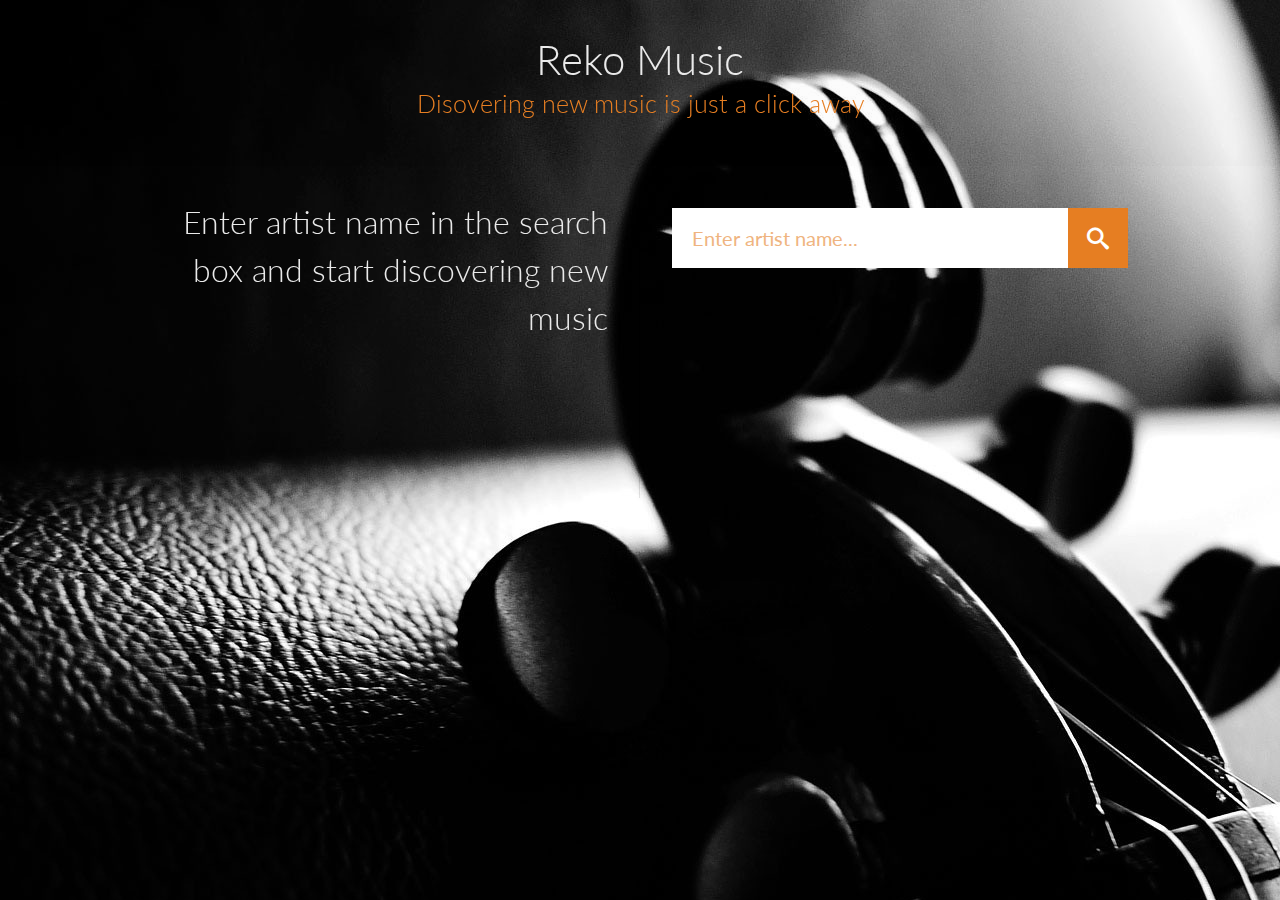
<file: index.html>
<!DOCTYPE html>
<html lang="en" class="no-js">
	<head>
		<meta charset="UTF-8" />
		<meta http-equiv="X-UA-Compatible" content="IE=edge,chrome=1"> 
		<meta name="viewport" content="width=device-width, initial-scale=1.0"> 
		<title>Music Recommendation</title>
		<meta name="description" content="Music Recommendation Service" />
		<meta name="author" content="Muhammad Umair" />
		<link rel="stylesheet" type="text/css" href="css/default.css" />
		<link rel="stylesheet" type="text/css" href="css/component.css" />
		<script src="js/modernizr.custom.js"></script>
		<script type="text/javascript" src="js/lib/jquery/jquery-1.8.3.js"></script>
        <script type="text/javascript" src="js/lib/lastfm/lastfm.api.md5.js"></script>
        <script type="text/javascript" src="js/lib/lastfm/lastfm.api.cache.js"></script>
        <script type="text/javascript" src="js/lib/lastfm/lastfm.api.js"></script>
        <script src="https://connect.soundcloud.com/sdk/sdk-3.0.0.js"></script>

        <style type="text/css" media="screen">
        body { background-image: url("img/back2.jpg");
    		}
    	</style>

<script>
SC.initialize({
  client_id: 'c7c2135565abad2719df3f5c438625ae'
});

// permalink to a track
var track_url = 'http://soundcloud.com/forss/voca-nomen-tuum';

var getComments = function (track) {
  return SC.get('/tracks/' + track.id + '/comments');
};

var listComments = function (comments) {
  comments.forEach(function(comment){
    console.log(comment.body);
  });
};

SC.resolve(track_url).then(getComments).then(listComments);
</script>
	</head>
	<body>
		<div class="container">
			<!-- Top Navigation -->
			<header>
				<h1>Reko Music<span>Disovering new music is just a click away</span></h1>
			</header>
			<div class="main clearfix">
				<!-- Optional columns for small components -->
				<div class="column">
					<p>Enter artist name in the search box and start discovering new music</p>
				</div>
				<div class="column">
					<div id="sb-search" class="sb-search">
						<form id="frm1">
							<input class="sb-search-input" placeholder="Enter artist name..." type="text" value="" name="search" id="search">
							<input class="sb-search-submit" type="submit" value="" onclick="myFunction()">
							<span class="sb-icon-search" onclick="myFunction()"></span>
						</form>
					</div>
				</div>
			</div>
		</div><!-- /container -->
		<script src="js/classie.js"></script>
		<script src="js/uisearch.js"></script>
		<script>
			//new UISearch( document.getElementById('sb-search'));
			//document.getElementById("frm1").submit();			//sessionStorage['artist'] = data2.user_name;

			function myFunction() {
			    var x=document.getElementById("frm1").elements[0].value;
			    //text += x.elements[i].value
			    //alert("Value is "+x);
			    sessionStorage['artist'] = x;
			    if (x!=""){
			    window.open("reco.html");
				}
			    //window.open('reco.html', '_self');
			}
</script>








	</body>
</html>
</file>
<file: css/default.css>
/* General Demo Style */
@import url(http://fonts.googleapis.com/css?family=Lato:300,400,700);

@font-face {
	font-family: 'codropsicons';
	src:url('../fonts/codropsicons/codropsicons.eot');
	src:url('../fonts/codropsicons/codropsicons.eot?#iefix') format('embedded-opentype'),
		url('../fonts/codropsicons/codropsicons.woff') format('woff'),
		url('../fonts/codropsicons/codropsicons.ttf') format('truetype'),
		url('../fonts/codropsicons/codropsicons.svg#codropsicons') format('svg');
	font-weight: normal;
	font-style: normal;
}

*, *:after, *:before { -webkit-box-sizing: border-box; -moz-box-sizing: border-box; box-sizing: border-box; }
body, html { font-size: 100%; padding: 0; margin: 0;}

/* Clearfix hack by Nicolas Gallagher: http://nicolasgallagher.com/micro-clearfix-hack/ */
.clearfix:before, .clearfix:after { content: " "; display: table; }
.clearfix:after { clear: both; }

body {
	font-family: 'Lato', Calibri, Arial, sans-serif;
	color: #eaeaea;
	background: #2c3e50;
}

a {
	color: #b4c7da;
	text-decoration: none;
}

a:hover,
a:active {
	color: #fff;
}

/* Header Style */
.main,
.container > header {
	margin: 0 auto;
	padding: 2em;
}

.container > header {
	text-align: center;
	background: rgba(0,0,0,0.01);
}

.container > header h1 {
	font-size: 2.625em;
	line-height: 1.3;
	margin: 0;
	font-weight: 300;
}

.container > header span {
	display: block;
	font-size: 60%;
	color: #e67e22;
	padding: 0 0 0.6em 0.1em;
}

/* Main Content */
.main {
	max-width: 69em;
}

.column {
	float: left;
	width: 50%;
	padding: 0 2em;
	min-height: 300px;
	position: relative;
}

.column:nth-child(2) {
	box-shadow: -1px 0 0 rgba(0,0,0,0.1);
}

.column p {
	font-weight: 300;
	font-size: 2em;
	padding: 0;
	margin: 0;
	text-align: right;
	line-height: 1.5;
}

.column a {
	border: 3px solid #b4c7da;
	padding: 0 15px;
	display: inline-block;
	margin: 20px 0;
}

.column a:hover {
	border-color: #fff;
}

/* To Navigation Style */
.codrops-top {
	background: #566472;
	background: rgba(255, 255, 255, 0.2);
	text-transform: uppercase;
	width: 100%;
	font-size: 0.69em;
	line-height: 2.2;
}

.codrops-top a {
	padding: 0 1em;
	letter-spacing: 0.1em;
	color: #fff;
	display: inline-block;
}

.codrops-top a:hover {
	background: rgba(255,255,255,0.8);
	color: #2c3e50;
}

.codrops-top span.right {
	float: right;
}

.codrops-top span.right a {
	float: left;
	display: block;
}

.codrops-icon:before {
	font-family: 'codropsicons';
	margin: 0 4px;
	speak: none;
	font-style: normal;
	font-weight: normal;
	font-variant: normal;
	text-transform: none;
	line-height: 1;
	-webkit-font-smoothing: antialiased;
}

.codrops-icon-drop:before {
	content: "\e001";
}

.codrops-icon-prev:before {
	content: "\e004";
}

@media screen and (max-width: 46.0625em) {
	.column {
		width: 100%;
		min-width: auto;
		min-height: auto;
		padding: 1em; 
	}

	.column p {
		text-align: left;
		font-size: 1.5em;
	}

	.column:nth-child(2) {
		box-shadow: 0 -1px 0 rgba(0,0,0,0.1);
	}
}

@media screen and (max-width: 25em) {

	.codrops-icon span {
		display: none;
	}

}
</file>
<file: css/component.css>
/* Search icon by IcoMoon, made with http://icomoon.io/app/ */
@font-face {
	font-family: 'icomoon';
	src:url('../fonts/icomoon/icomoon.eot');
	src:url('../fonts/icomoon/icomoon.eot?#iefix') format('embedded-opentype'),
		url('../fonts/icomoon/icomoon.woff') format('woff'),
		url('../fonts/icomoon/icomoon.ttf') format('truetype'),
		url('../fonts/icomoon/icomoon.svg#icomoon') format('svg');
	font-weight: normal;
	font-style: normal;
}

.sb-search {
	position: relative;
	margin-top: 10px;
	width: 100%;
	min-width: 60px;
	height: 60px;
	float: right;
	overflow: hidden;
	-webkit-transition: width 0.3s;
	-moz-transition: width 0.3s;
	transition: width 0.3s;
	-webkit-backface-visibility: hidden;
}

.sb-search-input {
	position: absolute;
	top: 0;
	right: 0;
	border: none;
	outline: none;
	background: #fff;
	width: 100%;
	height: 60px;
	margin: 0;
	z-index: 10;
	padding: 20px 65px 20px 20px;
	font-family: inherit;
	font-size: 20px;
	color: #2c3e50;
}

.sb-search-input::-webkit-input-placeholder {
	color: #efb480;
}

.sb-search-input:-moz-placeholder {
	color: #efb480;
}

.sb-search-input::-moz-placeholder {
	color: #efb480;
}

.sb-search-input:-ms-input-placeholder {
	color: #efb480;
}

.sb-icon-search,
.sb-search-submit  {
	width: 60px;
	height: 60px;
	display: block;
	position: absolute;
	right: 0;
	top: 0;
	padding: 0;
	margin: 0;
	line-height: 60px;
	text-align: center;
	cursor: pointer;
}

.sb-search-submit {
	background: #fff; /* IE needs this */
	-ms-filter: "progid:DXImageTransform.Microsoft.Alpha(Opacity=0)"; /* IE 8 */
    filter: alpha(opacity=0); /* IE 5-7 */
    opacity: 0;
	color: transparent;
	border: none;
	outline: none;
	z-index: -1;
}

.sb-icon-search {
	color: #fff;
	background: #e67e22;
	z-index: 90;
	font-size: 22px;
	font-family: 'icomoon';
	speak: none;
	font-style: normal;
	font-weight: normal;
	font-variant: normal;
	text-transform: none;
	-webkit-font-smoothing: antialiased;
}

.sb-icon-search:before {
	content: "\e000";
}

/* Open state */
.sb-search.sb-search-open,
.no-js .sb-search {
	width: 100%;
}

.sb-search.sb-search-open .sb-icon-search,
.no-js .sb-search .sb-icon-search {
	background: #da6d0d;
	color: #fff;
	z-index: 11;
}

.sb-search.sb-search-open .sb-search-submit,
.no-js .sb-search .sb-search-submit {
	z-index: 90;
}
</file>
